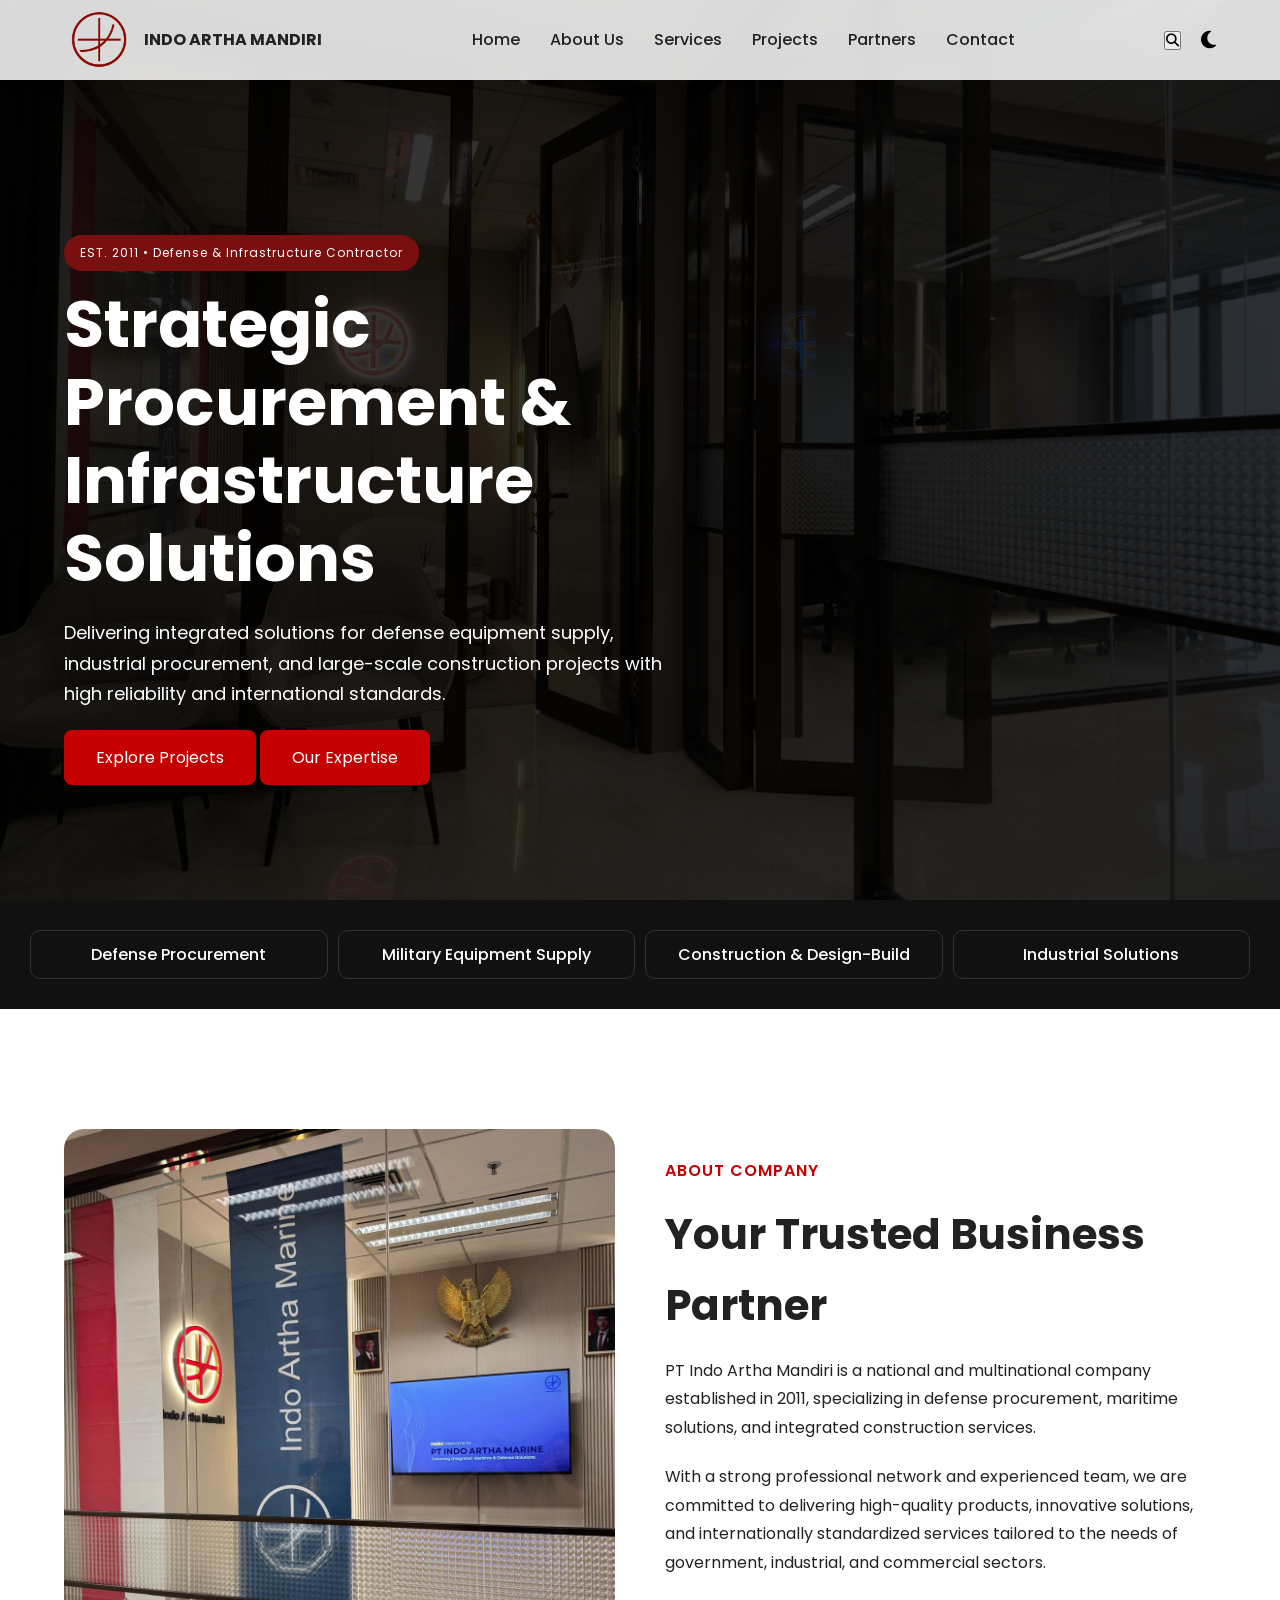
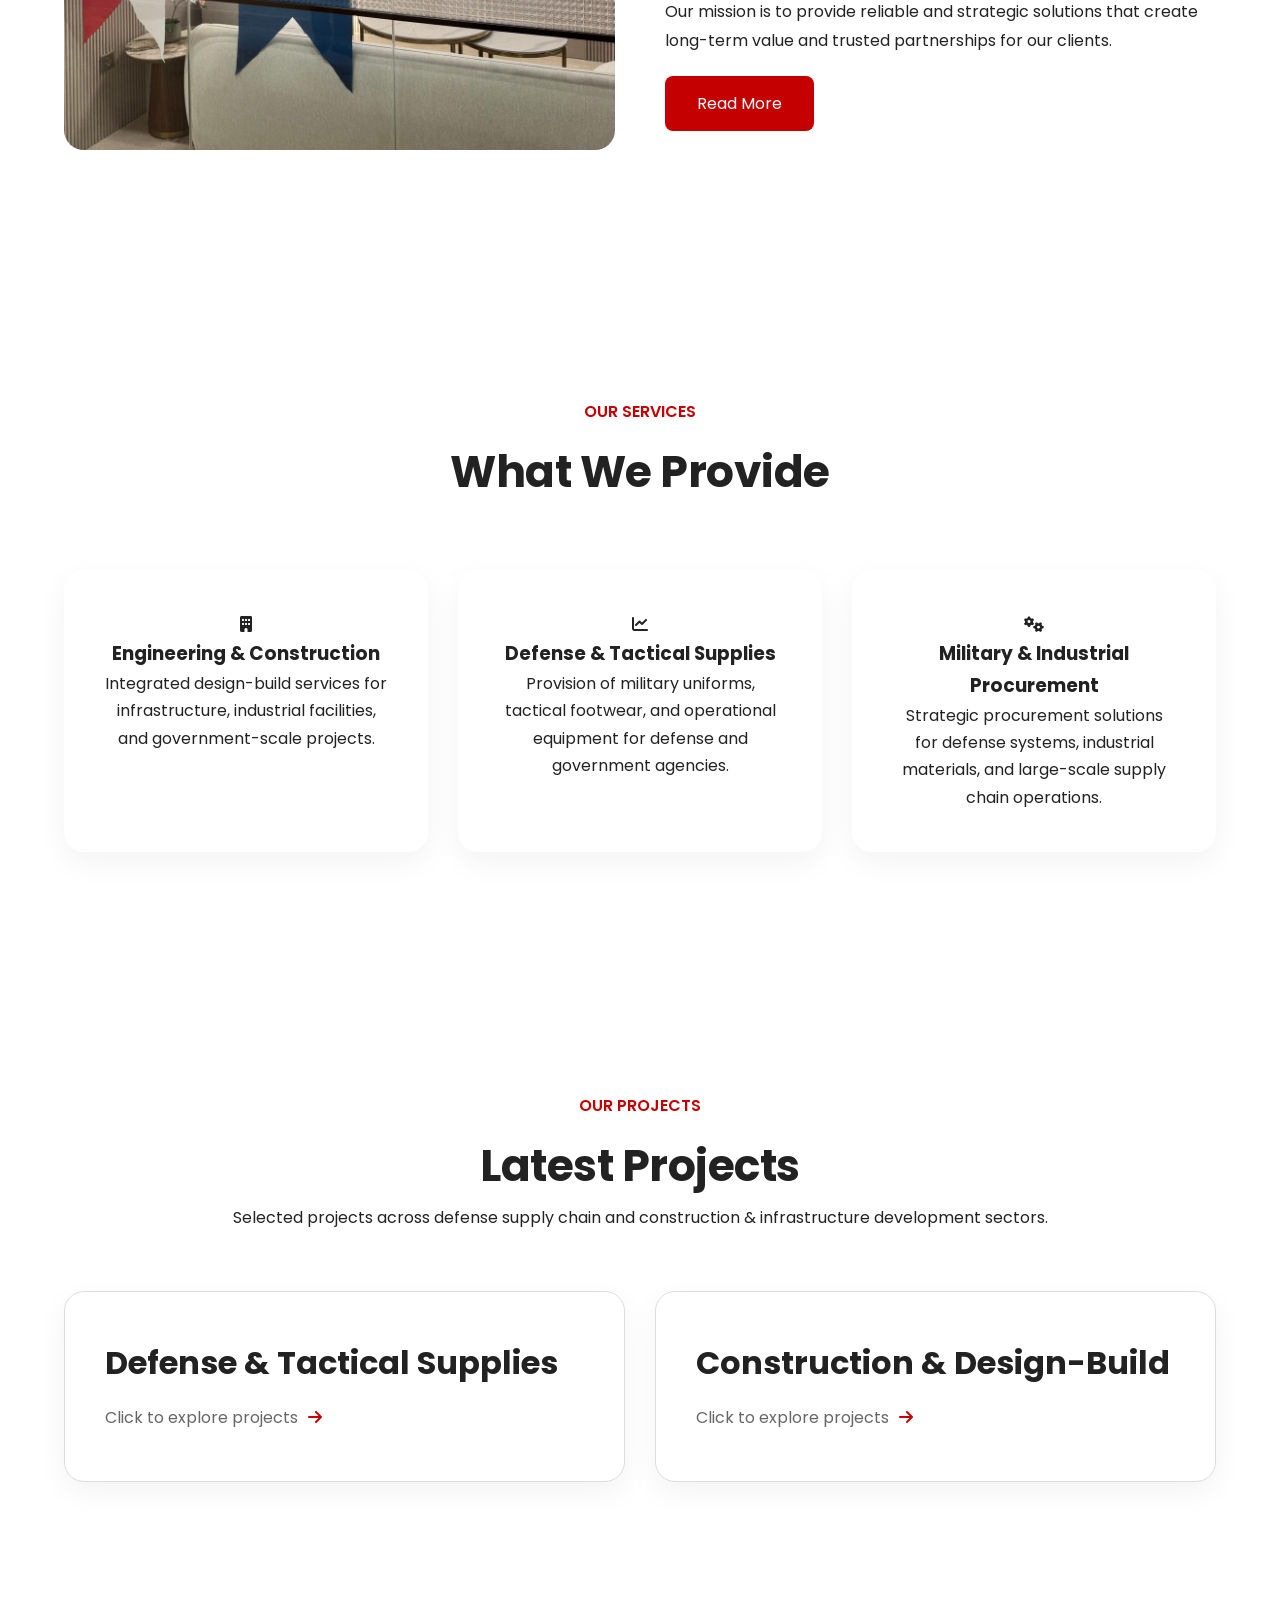
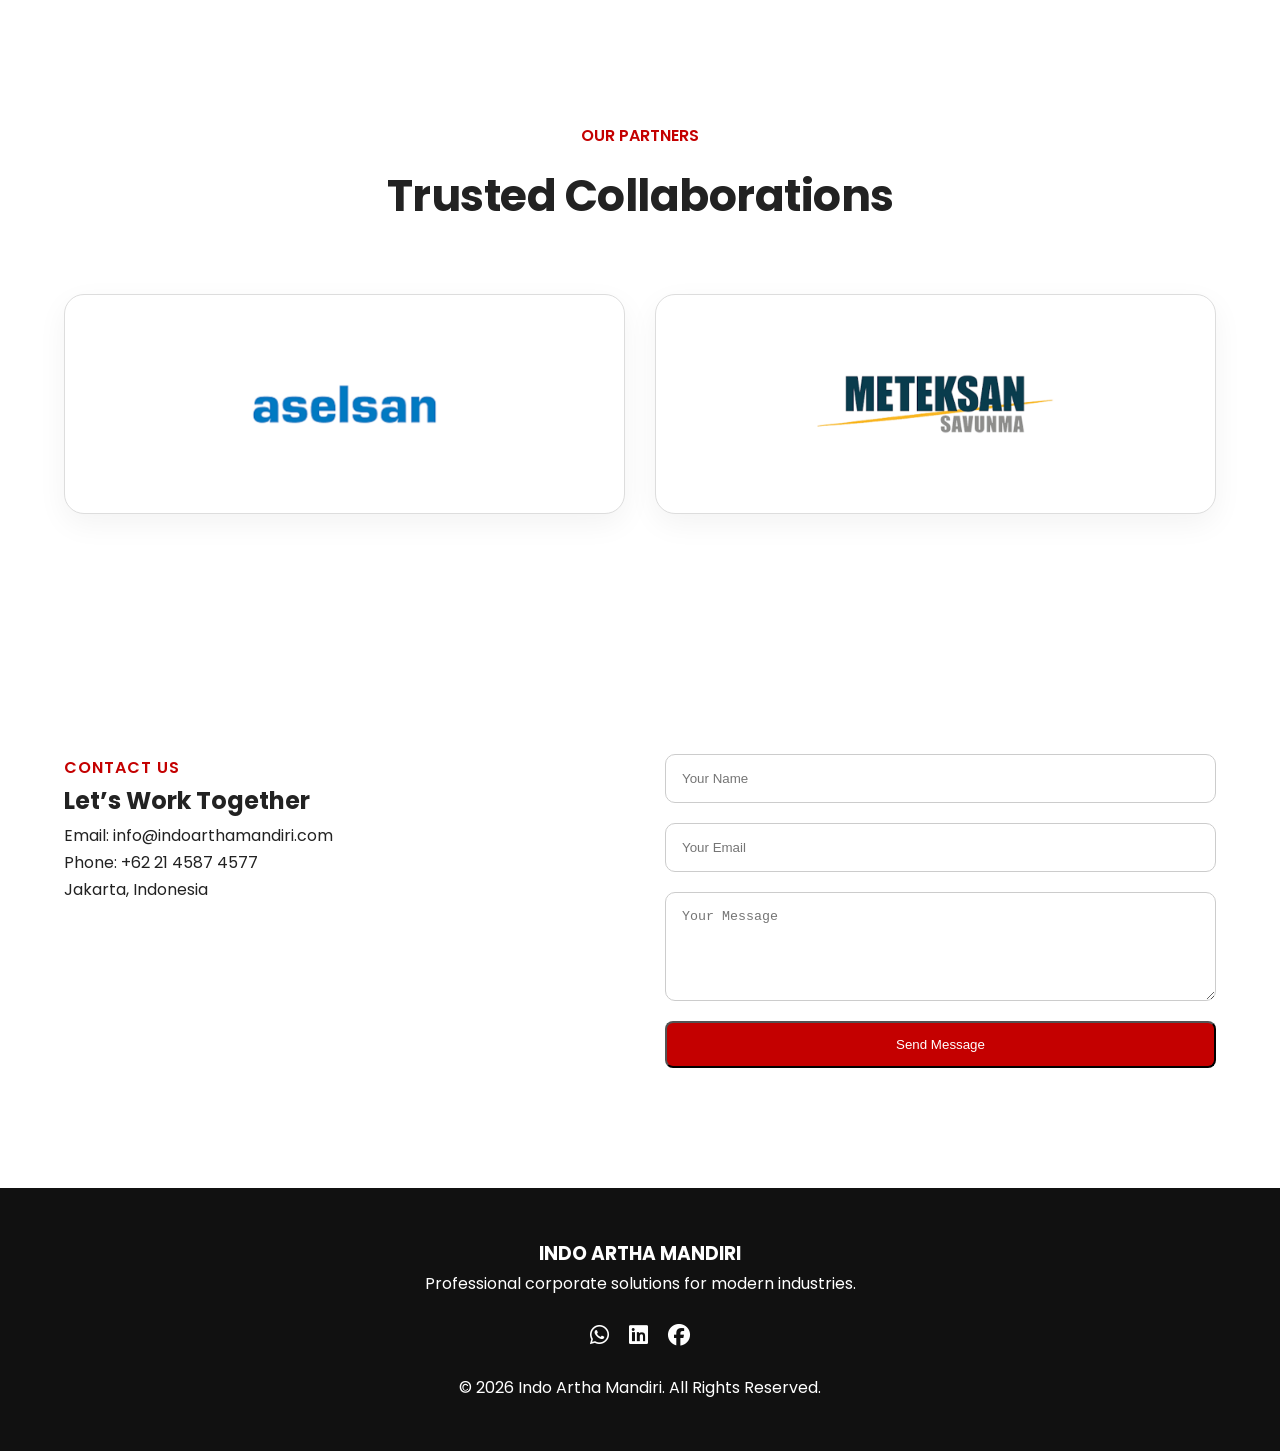
<file: index.html>
<!DOCTYPE html>
<html lang="en">
<head>
  <meta charset="UTF-8" />
  <meta name="viewport" content="width=device-width, initial-scale=1.0"/>
  <title>INDO ARTHA MANDIRI</title>

  <link rel="stylesheet" href="style.css"/>

  <!-- Google Font -->
  <link href="https://fonts.googleapis.com/css2?family=Poppins:wght@300;400;500;600;700&display=swap" rel="stylesheet">

  <!-- Icons -->
  <link rel="stylesheet" href="https://cdnjs.cloudflare.com/ajax/libs/font-awesome/6.5.1/css/all.min.css"/>
</head>

<body>

  <!-- HEADER -->
  <header class="header">
    <div class="container nav-container">

      <div class="logo">
        <img src="assets/logomandiri.png" alt="logo">
        <span>INDO ARTHA MANDIRI</span>
      </div>

      <nav>
        <ul class="nav-menu">
          <li><a href="#home">Home</a></li>
          <li><a href="#about">About Us</a></li>
          <li><a href="#services">Services</a></li>
          <li><a href="#projects">Projects</a></li>
          <li><a href="#partners">Partners</a></li>
          <li><a href="#contact">Contact</a></li>
        </ul>
      </nav>

      <div class="nav-right">
        <button class="search-btn">
  <i class="fas fa-search"></i>
</button>

        <button id="theme-toggle">
          <i class="fas fa-moon"></i>
        </button>

        <div class="menu-toggle">
          <i class="fas fa-bars"></i>
        </div>
      </div>

    </div>
  </header>


</body>

  <!-- HERO -->
  <section class="hero" id="home">
    <div class="overlay"></div>

    <div class="hero-content container">
      <span class="hero-badge">EST. 2011 • Defense & Infrastructure Contractor</span>
      <h1>Strategic Procurement & Infrastructure Solutions</h1>

      <p>
Delivering integrated solutions for defense equipment supply,
industrial procurement, and large-scale construction projects
with high reliability and international standards.
</p>

      <div class="hero-btns">
  <a href="#projects" class="btn">Explore Projects</a>
  <a href="#services" class="btn btn-outline">Our Expertise</a>
</div>
  </section>

  <section class="highlight-strip">

  <div>Defense Procurement</div>
  <div>Military Equipment Supply</div>
  <div>Construction & Design-Build</div>
  <div>Industrial Solutions</div>

</section>

  <!-- ABOUT -->
  <section class="about section" id="about">
    <div class="container about-container">

      <div class="about-image">
        <img src="assets/about.jpg" alt="">
      </div>

      <div class="about-text">
        <span class="section-subtitle">ABOUT COMPANY</span>

        <h2>Your Trusted Business Partner</h2>

        <p>
          PT Indo Artha Mandiri is a national and multinational company
established in 2011, specializing in defense procurement,
maritime solutions, and integrated construction services.
        </p>

        <p>
          With a strong professional network and experienced team,
we are committed to delivering high-quality products,
innovative solutions, and internationally standardized
services tailored to the needs of government,
industrial, and commercial sectors.
        </p>

        <p>
Our mission is to provide reliable and strategic solutions
that create long-term value and trusted partnerships
for our clients.
        </p>

       <a href="#services" class="btn">Read More</a>

    </div>
  </section>

  <!-- SERVICES -->
  <section class="services section" id="services">

    <div class="container">

      <div class="section-title">
        <span>OUR SERVICES</span>
        <h2>What We Provide</h2>
      </div>

      <div class="services-grid">

        <div class="service-card">
          <i class="fas fa-building"></i>
          <h3>Engineering & Construction</h3>
          <p>Integrated design-build services for infrastructure,
industrial facilities, and government-scale projects.
</p>
        </div>

        <div class="service-card">
          <i class="fas fa-chart-line"></i>
          <h3>Defense & Tactical Supplies</h3>
          <p>
Provision of military uniforms, tactical footwear,
and operational equipment for defense and government agencies.
</p>
        </div>

        <div class="service-card">
          <i class="fas fa-cogs"></i>
          <h3>Military & Industrial Procurement</h3>
          <p>
Strategic procurement solutions for defense systems,
industrial materials, and large-scale supply chain operations.
</p>
        </div>

      </div>

    </div>

  </section>

  <!-- PROJECTS -->
<section class="projects section" id="projects">

  <div class="container">

    <div class="section-title">
      <span>OUR PROJECTS</span>
      <h2>Latest Projects</h2>
      <p>
Selected projects across defense supply chain and
construction & infrastructure development sectors.
</p>
    </div>

    <div class="project-links">

      <!-- DEFENSE -->

      <a href="defense-projects.html" class="project-link">

        <h3>Defense & Tactical Supplies</h3>

        <p>
          Click to explore projects
          <i class="fas fa-arrow-right"></i>
        </p>

      </a>

      <!-- CONSTRUCTION -->

      <a href="construction-projects.html" class="project-link">

        <h3>Construction & Design-Build</h3>

        <p>
          Click to explore projects
          <i class="fas fa-arrow-right"></i>
        </p>

      </a>

    </div>

  </div>

</section>

  <!-- PARTNERS -->
<section class="partners section" id="partners">

  <div class="container">

    <div class="section-title">
      <span>OUR PARTNERS</span>
      <h2>Trusted Collaborations</h2>
    </div>

    <div class="partner-logos">

      <a href="https://www.aselsan.com/en"
         target="_blank"
         class="partner-box">

        <img src="assets/aselsan.png" alt="ASELSAN">

      </a>

      <a href="https://www.meteksan.com/en/"
         target="_blank"
         class="partner-box">

        <img src="assets/meteksan.png" alt="METEKSAN">

      </a>

    </div>

  </div>

</section>

  <!-- CONTACT -->
  <section class="contact section" id="contact">

    <div class="container contact-container">

      <div class="contact-info">

        <span class="section-subtitle">CONTACT US</span>

        <h2>Let’s Work Together</h2>

        <p>Email: info@indoarthamandiri.com</p>
        <p>Phone: +62 21 4587 4577</p>
        <p>Jakarta, Indonesia</p>

      </div>

     <form class="contact-form" action="https://formspree.io/f/xaqkyjkv" method="POST">

  <input type="text" name="name" placeholder="Your Name">

  <input type="email" name="email" placeholder="Your Email">

  <textarea name="message" rows="5" placeholder="Your Message"></textarea>

  <button type="submit" class="btn">
    Send Message
  </button>

</form>

    </div>

  </section>

  <!-- FOOTER -->
  <footer class="footer">

    <div class="container">

      <h3>INDO ARTHA MANDIRI</h3>

      <p>
        Professional corporate solutions for modern industries.
      </p>

      <div class="socials">

<a href="https://wa.me/6287883208500" target="_blank">
    <i class="fab fa-whatsapp"></i>
  </a>

  <a href="https://id.linkedin.com/company/indo-artha-marine" target="_blank">
    <i class="fab fa-linkedin"></i>
  </a>

  <a href="https://facebook.com/indoartha" target="_blank">
    <i class="fab fa-facebook"></i>
  </a>

</div>

      <p class="copyright">
        © 2026 Indo Artha Mandiri. All Rights Reserved.
      </p>

    </div>

  </footer>

  <script src="script.js"></script>

</body>
</html>
</file>
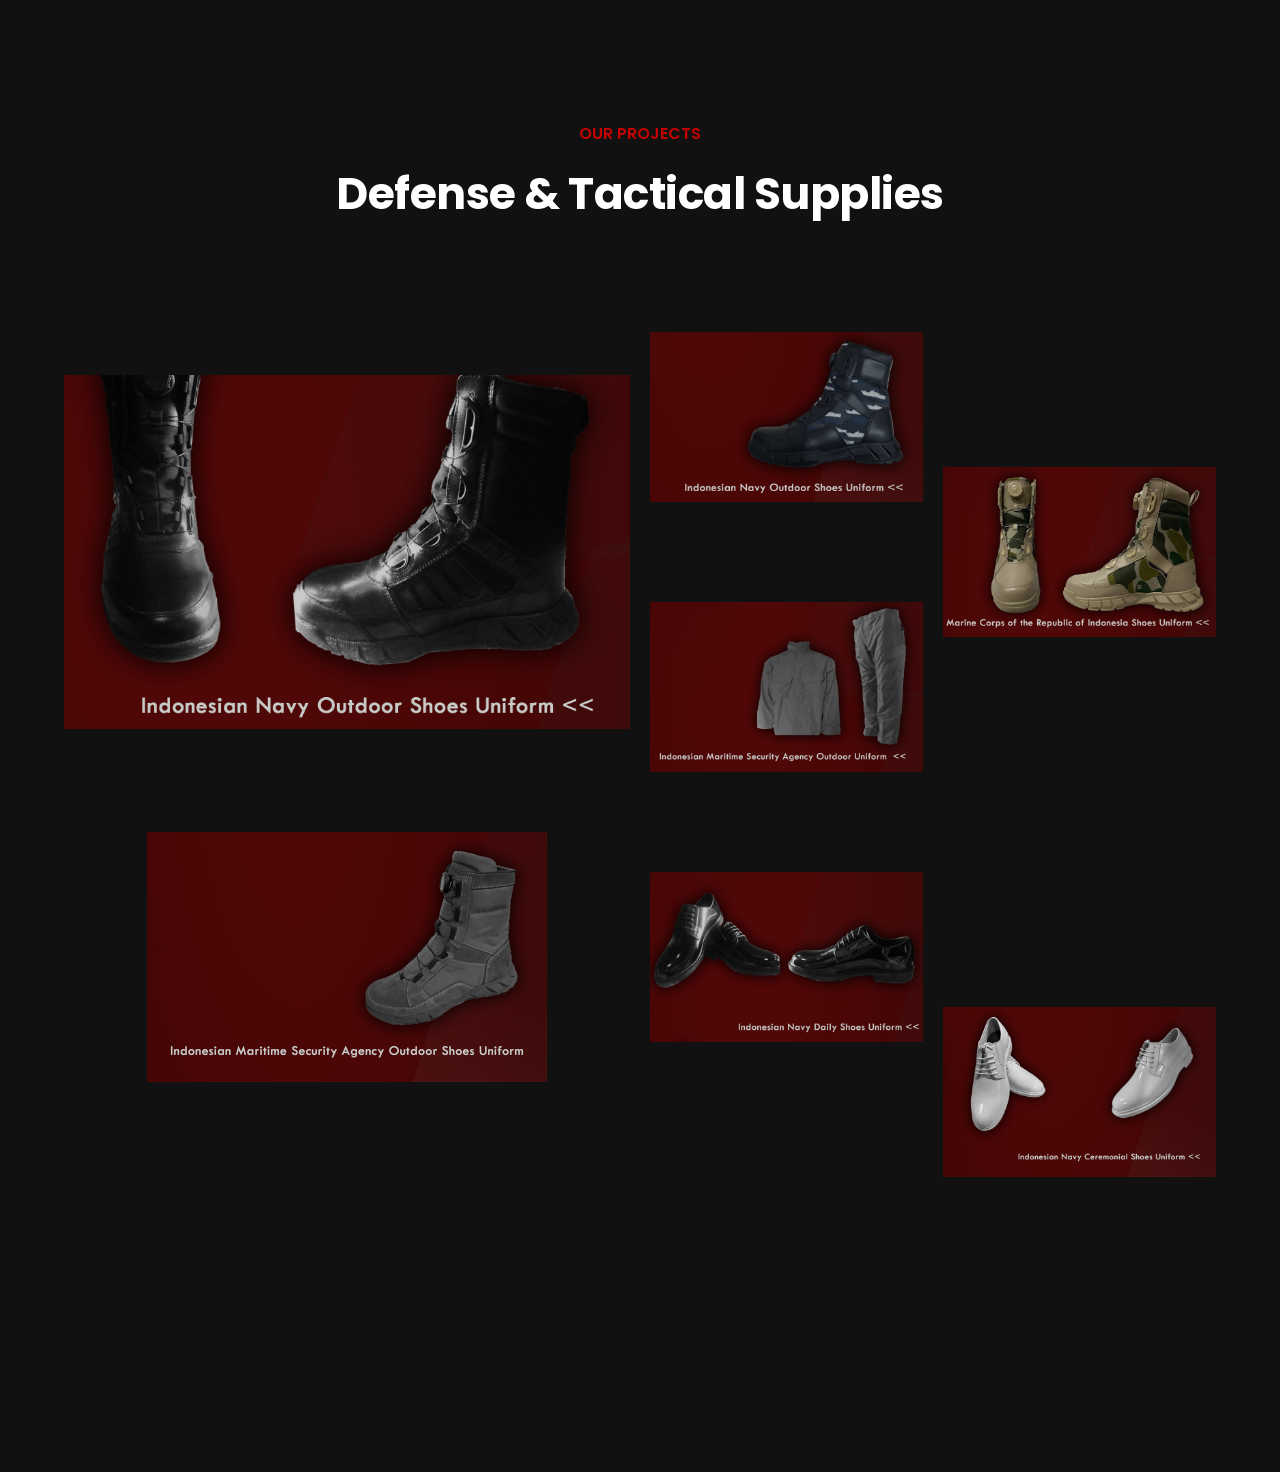
<file: defense-projects.html>
<!DOCTYPE html>
<html lang="en">

<head>
  <meta charset="UTF-8">
  <meta name="viewport" content="width=device-width, initial-scale=1.0">

  <title>Defense Projects</title>

  <link rel="stylesheet" href="style.css">

  <link href="https://fonts.googleapis.com/css2?family=Poppins:wght@300;400;500;600;700&display=swap" rel="stylesheet">
</head>

<body class="gallery-page">

  <!-- HEADER -->

  <section class="section">

    <div class="container">

      <div class="section-title">
        <span>OUR PROJECTS</span>
        <h2>Defense & Tactical Supplies</h2>
      </div>

      <!-- GALLERY -->

      <div class="masonry-gallery">

        <div class="gallery-item large">
          <img src="assets/def1.jpg" alt="">
        </div>

        <div class="gallery-item">
          <img src="assets/def2.jpg" alt="">
        </div>

        <div class="gallery-item tall">
          <img src="assets/def3.jpg" alt="">
        </div>

        <div class="gallery-item">
          <img src="assets/def4.jpg" alt="">
        </div>

        <div class="gallery-item wide">
          <img src="assets/def5.jpg" alt="">
        </div>

        <div class="gallery-item">
          <img src="assets/def6.jpg" alt="">
        </div>

        <div class="gallery-item tall">
          <img src="assets/def7.jpg" alt="">
        </div>

      </div>

    </div>

  </section>

</body>

</html>
</file>
<file: style.css>
*{
  margin:0;
  padding:0;
  box-sizing:border-box;
}

html{
  scroll-behavior:smooth;
}

body{
  font-family:'Poppins',sans-serif;
  background:#fff;
  color:#222;
  transition:0.3s;
}

.container{
  width:90%;
  max-width:1200px;
  margin:auto;
}

.section{
  padding:100px 0;
}

.section-title{
  text-align:center;
  margin-bottom:60px;
}

.section-title span{
  color:#c40000;
  font-weight:600;
}

.section-subtitle{
  color:#c40000;
  font-weight:600;
  text-transform:uppercase;
  letter-spacing:1px;
}

.section-title h2{
  font-size:40px;
  margin-top:10px;
}

.btn{
  display:inline-block;
  padding:14px 32px;
  background:#c40000;
  color:#fff;
  text-decoration:none;
  border-radius:8px;
  transition:0.3s;
}

.btn:hover{
  background:#900000;
}

/* HEADER */

.header{
  position:fixed;
  top:0;
  left:0;
  right:0;
  width:100%;
  z-index:1000;
  backdrop-filter: blur(10px);
  background: rgba(255,255,255,0.85);
  box-shadow:0 2px 10px rgba(0,0,0,0.05);
}

.search-button{
  position:relative;
  z-index:1001;
  pointer-events:auto;
}

.nav-container{
  height:80px;
  display:flex;
  justify-content:space-between;
  align-items:center;
}

.logo{
  display:flex;
  align-items:center;
  gap:10px;
  font-weight:700;
}

.logo img{
  width:70px;
}

.nav-menu{
  display:flex;
  gap:30px;
  list-style:none;
}

.nav-menu a{
  text-decoration:none;
  color:#222;
  font-weight:500;
}

.nav-right{
  display:flex;
  align-items:center;
  gap:20px;
}

#theme-toggle{
  border:none;
  background:none;
  font-size:20px;
  cursor:pointer;
}

.menu-toggle{
  display:none;
}

/* HERO */

.hero{
  height:100vh;
  background:
    linear-gradient(rgba(0,0,0,0.55),
    rgba(0,0,0,0.55)),
    url('assets/hero-bg.jpg');

  background-position:center;
  background-size:cover;
  background-repeat:no-repeat;

  position:relative;
  display:flex;
  align-items:center;
}

.overlay{
  position:absolute;
  width:100%;
  height:100%;
  background:rgba(0,0,0,0.55);
}

.hero-content{
  padding-top:120px;
}

.hero-content{
  position:relative;
  z-index:2;
  color:#fff;
}

.hero-content h1{
  font-size:65px;
  max-width:700px;
  line-height:1.2;
}

.hero-content p{
  margin:20px 0;
  max-width:600px;
  font-size:18px;
}

.hero-badge{
  display:inline-block;
  padding:8px 16px;
  background:#7a0f0f;
  color:#fff;
  border-radius:30px;
  font-size:12px;
  letter-spacing:1px;
  margin-bottom:15px;
}

.highlight-strip{
  display:grid;
  grid-template-columns:repeat(4,1fr);
  text-align:center;
  padding:30px;
  background:#111;
  color:#fff;
  font-weight:500;
  gap:10px;
}

.highlight-strip div{
  padding:10px;
  border:1px solid #333;
  border-radius:10px;
}

/* ABOUT */

.about-container{
  display:grid;
  grid-template-columns:1fr 1fr;
  gap:50px;
  align-items:center;
}

.about-image img{
  width:100%;
  border-radius:20px;
}

.about-text h2{
  font-size:42px;
  margin:15px 0;
}

.about-text p{
  margin-bottom:20px;
  line-height:1.8;
}

/* SERVICES */

.services-grid{
  display:grid;
  grid-template-columns:repeat(3,1fr);
  gap:30px;
}

.service-card{
  background:#fff;
  padding:40px;
  border-radius:20px;
  text-align:center;
  box-shadow:0 10px 30px rgba(0,0,0,0.05);
  border:1px solid transparent;
  transition:0.4s ease;
}

.service-card:hover{
  transform:translateY(-10px) scale(1.02);
  border-color:#7a0f0f;
  box-shadow:0 20px 50px rgba(0,0,0,0.12);
}
/* PROJECTS */

.project-links{
  display:grid;
  grid-template-columns:repeat(2,1fr);
  gap:30px;
  margin-top:40px;
}

.project-link{
  background:#fff;
  border:1px solid #ddd;
  border-radius:20px;

  padding:50px 40px;

  text-decoration:none;
  color:#222;

  transition:0.3s;

  display:flex;
  flex-direction:column;
  justify-content:center;
}

.project-link:hover{
  transform:translateY(-8px);
  box-shadow:0 10px 30px rgba(0,0,0,0.08);
}

.project-link h3{
  font-size:32px;
  margin-bottom:20px;
  line-height:1.3;
}

.project-link p{
  font-size:16px;
  color:#666;

  display:flex;
  align-items:center;
  gap:10px;
}

.project-link i{
  color:#c40000;
  transition:0.3s;
}

.project-link:hover i{
  transform:translateX(5px);
}

/* DARK MODE */

body.dark .project-link{
  background:#1f1f1f;
  border-color:#444;
  color:#fff;
}

body.dark .project-link p{
  color:#ccc;
}

/* RESPONSIVE */

@media(max-width:992px){

  .project-links{
    grid-template-columns:1fr;
  }

  .project-link h3{
    font-size:26px;
  }

}

/* PARTNERS */

.partner-logos{
  display:grid;
  grid-template-columns:repeat(2,1fr);
  gap:30px;
  margin-top:40px;
}

.partner-box{
  height:220px;
  border:1px solid #ddd;
  border-radius:20px;
  background:#fff;

  display:flex;
  justify-content:center;
  align-items:center;

  padding:20px;

  overflow:hidden;

  transition:0.3s;
}

.partner-box:hover{
  transform:translateY(-5px);
  box-shadow:0 10px 30px rgba(0,0,0,0.08);
}

.partner-box img{
  max-width:80%;
  max-height:80%;
  object-fit:contain;
  display:block;
}

/* CONTACT */

.contact-container{
  display:grid;
  grid-template-columns:1fr 1fr;
  gap:50px;
}

.contact-form{
  display:flex;
  flex-direction:column;
  gap:20px;
}

.contact-form input,
.contact-form textarea{
  padding:16px;
  border:1px solid #ccc;
  border-radius:10px;
}

/* FOOTER */

.footer{
  background:#111;
  color:#fff;
  text-align:center;
  padding:50px 20px;
}

.socials{
  margin:20px 0;
  display:flex;
  justify-content:center;
  gap:20px;
  font-size:22px;
}

/* SOCIAL LINK */

.socials a{
  color:#fff;
  text-decoration:none;

  transition:0.3s;
}

.socials a:hover{
  opacity:0.7;
  transform:translateY(-3px);
}

/* DARK MODE */

body.dark{
  background:#111;
  color:#fff;
}

body.dark .header{
  background:#1b1b1b;
}

body.dark .nav-menu a{
  color:#fff;
}

body.dark .service-card,
body.dark .project-card,
body.dark .news-card{
  background:#1f1f1f;
}

body.dark .partner-box{
  border-color:#444;
}

body.dark .fa-search,
body.dark #theme-toggle i{
  color:#fff;
}

/* RESPONSIVE */

@media(max-width:992px){

  .about-container,
  .contact-container,
  .services-grid,
  .project-grid,
  .news-grid,
  .partner-logos{
    grid-template-columns:1fr;
  }

  .hero-content h1{
    font-size:45px;
  }

  .nav-menu{
    display:none;
  }

  .menu-toggle{
    display:block;
    font-size:24px;
  }

  
}

/* MASONRY GALLERY */

.masonry-gallery{
  display:grid;

  grid-template-columns:repeat(4,1fr);

  grid-auto-rows:250px;

  gap:20px;
}

.gallery-item{
  overflow:hidden;
  border-radius:20px;
}

.gallery-item img{
  width:100%;
  height:100%;

  object-fit:contain !important;

  display:block;

  transition:0.4s;
}

.gallery-item:hover img{
  transform:scale(1.05);
}

/* SIZE VARIATIONS */

.gallery-item.large{
  grid-column:span 2;
  grid-row:span 2;
}

.gallery-item.wide{
  grid-column:span 2;
}

.gallery-item.tall{
  grid-row:span 2;
}

/* RESPONSIVE */

@media(max-width:992px){

  .masonry-gallery{
    grid-template-columns:repeat(2,1fr);
  }

}

@media(max-width:600px){

  .masonry-gallery{
    grid-template-columns:1fr;
  }

  .gallery-item.large,
  .gallery-item.wide,
  .gallery-item.tall{
    grid-column:span 1;
    grid-row:span 1;
  }

}

/* GALLERY PAGES */

body.gallery-page{
  background:#111;
}

body.gallery-page .section-title h2{
  color:#fff;
}

body.gallery-page .section-title span{
  color:#c40000;
}

.reveal{
  opacity:0;
  transform: translateY(40px);
  transition: all 0.8s ease;
}

.show{
  opacity:1;
  transform: translateY(0);
}

.service-card{
  transition:0.4s ease;
  border:1px solid transparent;
}

.service-card:hover{
  transform: translateY(-10px) scale(1.02);
  border-color:#7a0f0f;
  box-shadow:0 15px 40px rgba(0,0,0,0.15);
}

.project-link{
  position:relative;
  overflow:hidden;
}

.project-link::before{
  content:"";
  position:absolute;
  width:100%;
  height:100%;
  background:linear-gradient(120deg, transparent, rgba(122,15,15,0.2), transparent);
  left:-100%;
  transition:0.6s;
}

.project-link:hover::before{
  left:100%;
}

.gallery-item img{
  transition:0.5s ease;
}

.gallery-item:hover img{
  transform:scale(1.08);
}

body.dark{
  background:#0e0e0e;
  color:#f5f5f5;
}

body.dark .service-card,
body.dark .project-link,
body.dark .partner-box{
  background:#151515;
  border-color:#2a2a2a;
}

.header{
  backdrop-filter: blur(10px);
  background: rgba(255,255,255,0.85);
}

body.dark .header{
  background: rgba(10,10,10,0.8);
}

body{
  background:#ffffff;
  font-family:'Poppins',sans-serif;
  line-height:1.7;
  -webkit-font-smoothing:antialiased;
}

.section{
  padding:120px 0;
}

.section-title h2{
  font-size:44px;
  font-weight:700;
  letter-spacing:-0.5px;
}

.service-card,
.project-link,
.partner-box{
  transition:0.4s ease;
  box-shadow:0 10px 30px rgba(0,0,0,0.05);
}

.service-card:hover,
.project-link:hover,
.partner-box:hover{
  transform:translateY(-10px);
  box-shadow:0 20px 50px rgba(0,0,0,0.12);
}

/* ===== MINI RAD 3D ===== */

.rad-hero{
  width:100%;
  height:260px;

  display:flex;
  justify-content:center;
  align-items:center;

  perspective:2200px;

  overflow:hidden;

  margin-bottom:40px;
}

.rad-slider{
  position:relative;

  width:90px;
  height:120px;

  transform-style:preserve-3d;

  animation:radSpin 35s linear infinite;
}

.rad-slider:hover{
  animation-play-state:paused;
}

.rad-item{
  position:absolute;

  width:90px;
  height:120px;

  border-radius:14px;
  overflow:hidden;

  background:#111;

  box-shadow:
  0 8px 20px rgba(0,0,0,0.2);

  transition:0.4s;
}

.rad-item img{
  width:100%;
  height:100%;
  object-fit:cover;

  transition:0.4s;
}

.rad-item:hover img{
  transform:scale(1.08);
}

.rad-item img{
  width:100%;
  height:100%;
  object-fit:cover;
}

/* ===== POSITIONS ===== */

.rad-item:nth-child(1){
  transform:rotateY(0deg) translateZ(300px);
}

.rad-item:nth-child(2){
  transform:rotateY(20deg) translateZ(300px);
}

.rad-item:nth-child(3){
  transform:rotateY(40deg) translateZ(300px);
}

.rad-item:nth-child(4){
  transform:rotateY(60deg) translateZ(300px);
}

.rad-item:nth-child(5){
  transform:rotateY(80deg) translateZ(300px);
}

.rad-item:nth-child(6){
  transform:rotateY(100deg) translateZ(300px);
}

.rad-item:nth-child(7){
  transform:rotateY(120deg) translateZ(300px);
}

.rad-item:nth-child(8){
  transform:rotateY(140deg) translateZ(300px);
}

.rad-item:nth-child(9){
  transform:rotateY(160deg) translateZ(300px);
}

.rad-item:nth-child(10){
  transform:rotateY(180deg) translateZ(300px);
}

.rad-item:nth-child(11){
  transform:rotateY(200deg) translateZ(300px);
}

.rad-item:nth-child(12){
  transform:rotateY(220deg) translateZ(300px);
}

.rad-item:nth-child(13){
  transform:rotateY(240deg) translateZ(300px);
}

.rad-item:nth-child(14){
  transform:rotateY(260deg) translateZ(300px);
}

.rad-item:nth-child(15){
  transform:rotateY(280deg) translateZ(300px);
}

.rad-item:nth-child(16){
  transform:rotateY(300deg) translateZ(300px);
}

.rad-item:nth-child(17){
  transform:rotateY(320deg) translateZ(300px);
}

.rad-item:nth-child(18){
  transform:rotateY(340deg) translateZ(300px);
}

/* ===== ANIMATION ===== */

@keyframes radSpin{

  from{
    transform:rotateY(0deg);
  }

  to{
    transform:rotateY(360deg);
  }

}

/* ===== MODAL ===== */

.rad-modal{
  position:fixed;
  inset:0;

  background:rgba(0,0,0,0.92);

  display:none;

  justify-content:center;
  align-items:center;

  z-index:9999;

  cursor:pointer;

  padding:30px;
}

.rad-modal img{
  max-width:90%;
  max-height:90vh;

  border-radius:20px;

  box-shadow:
  0 20px 60px rgba(0,0,0,0.5);
}
</file>
